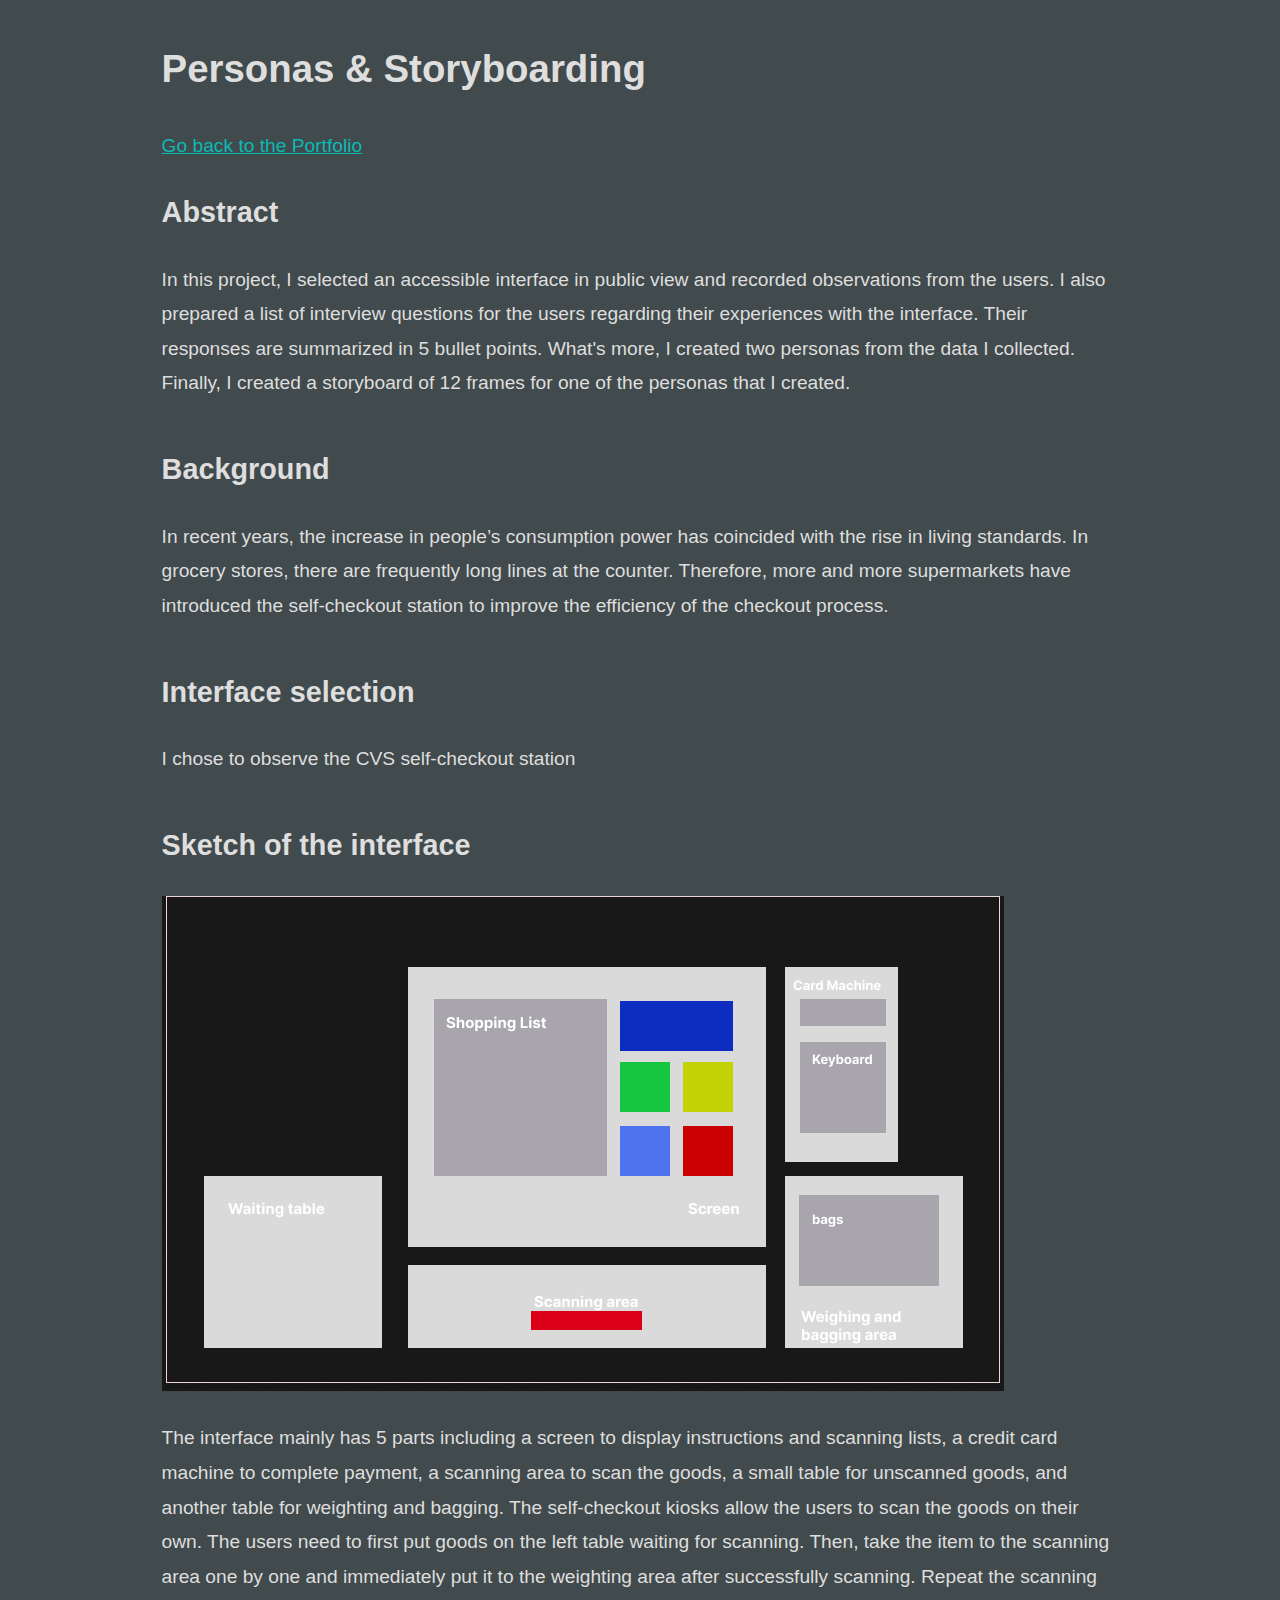
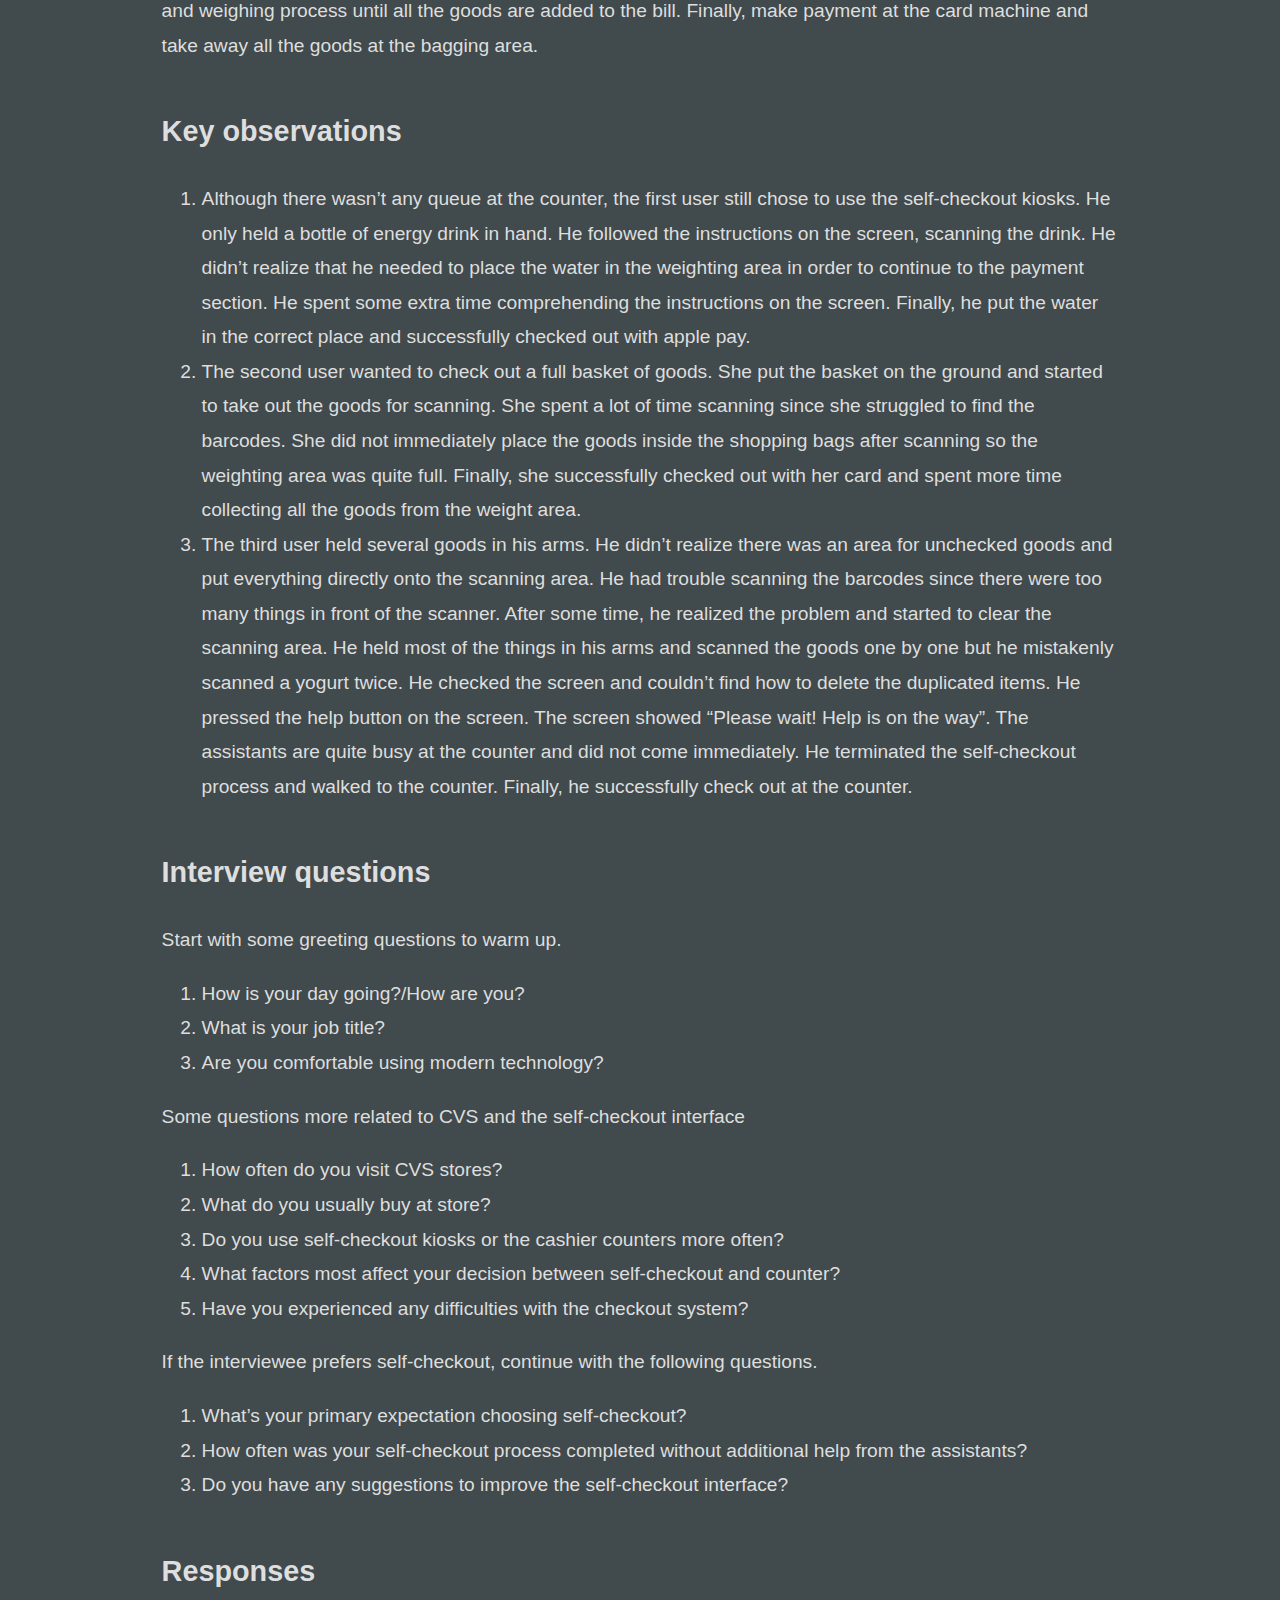
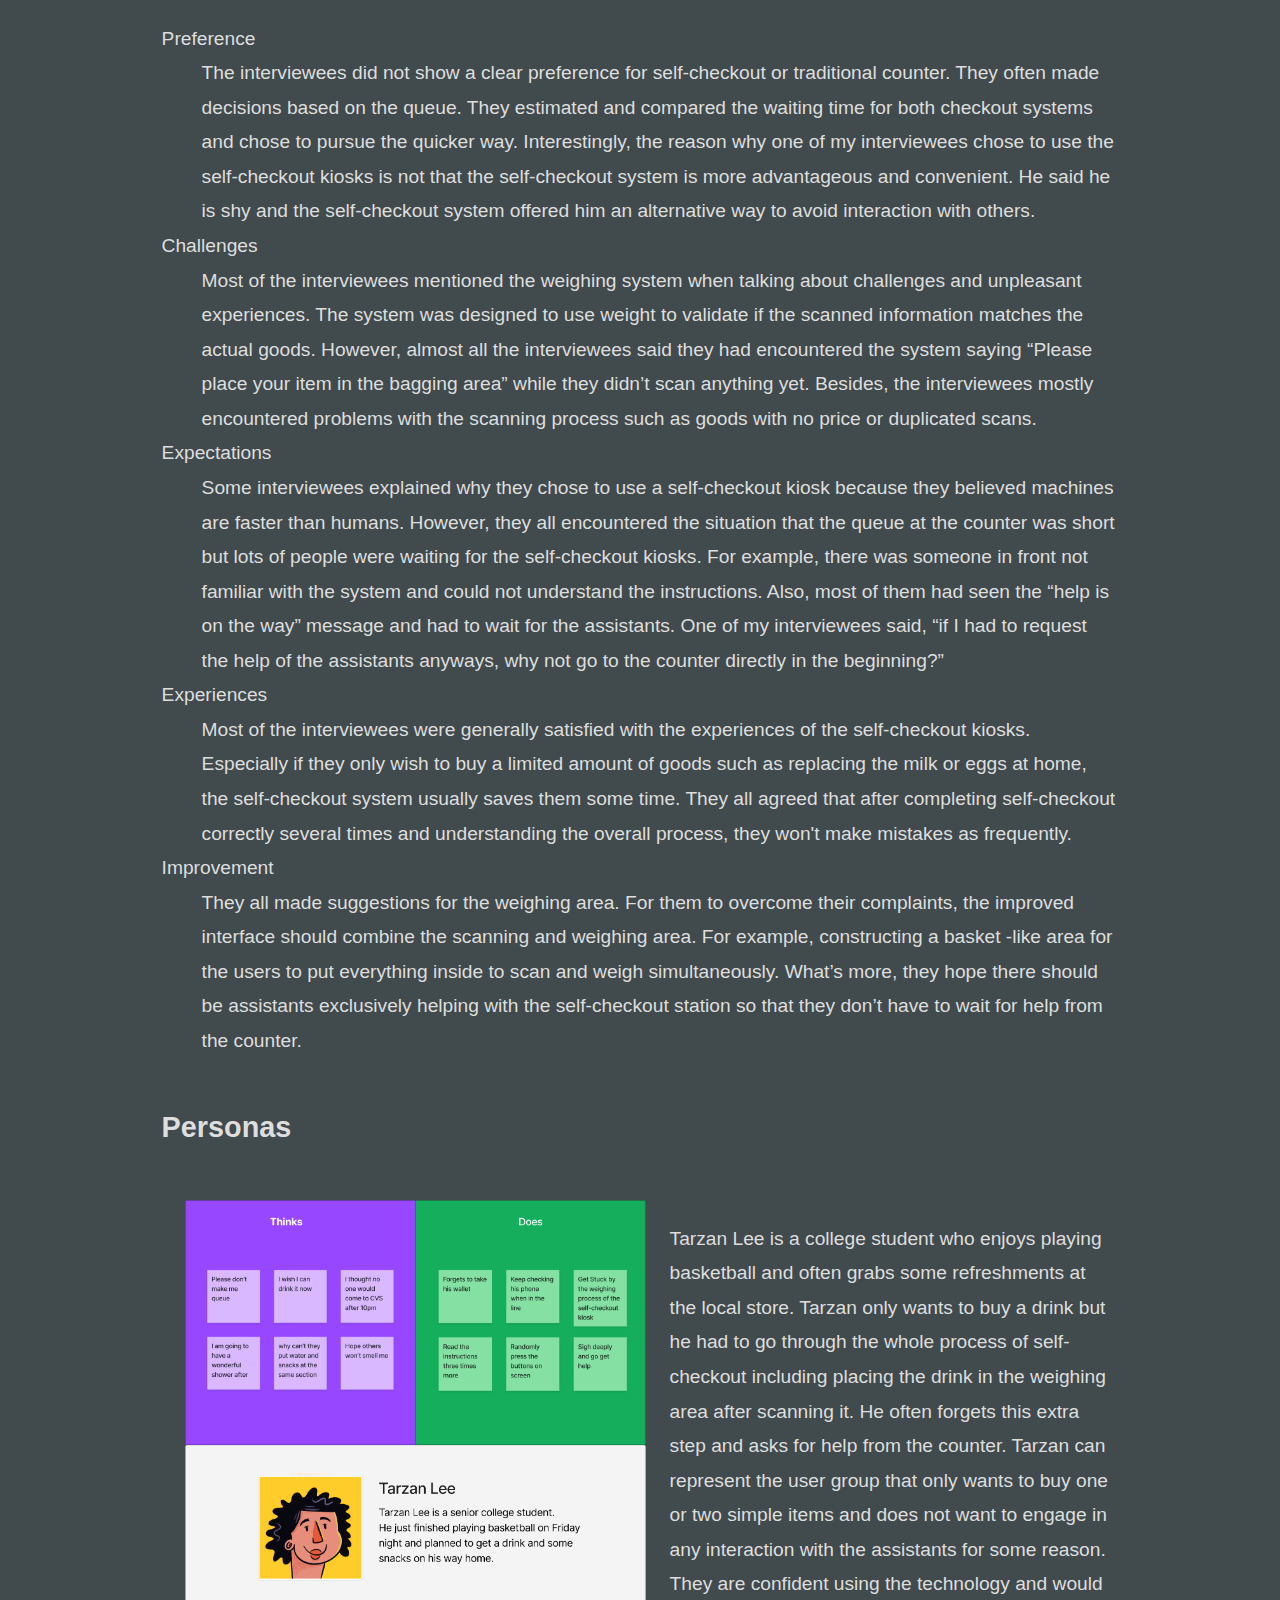
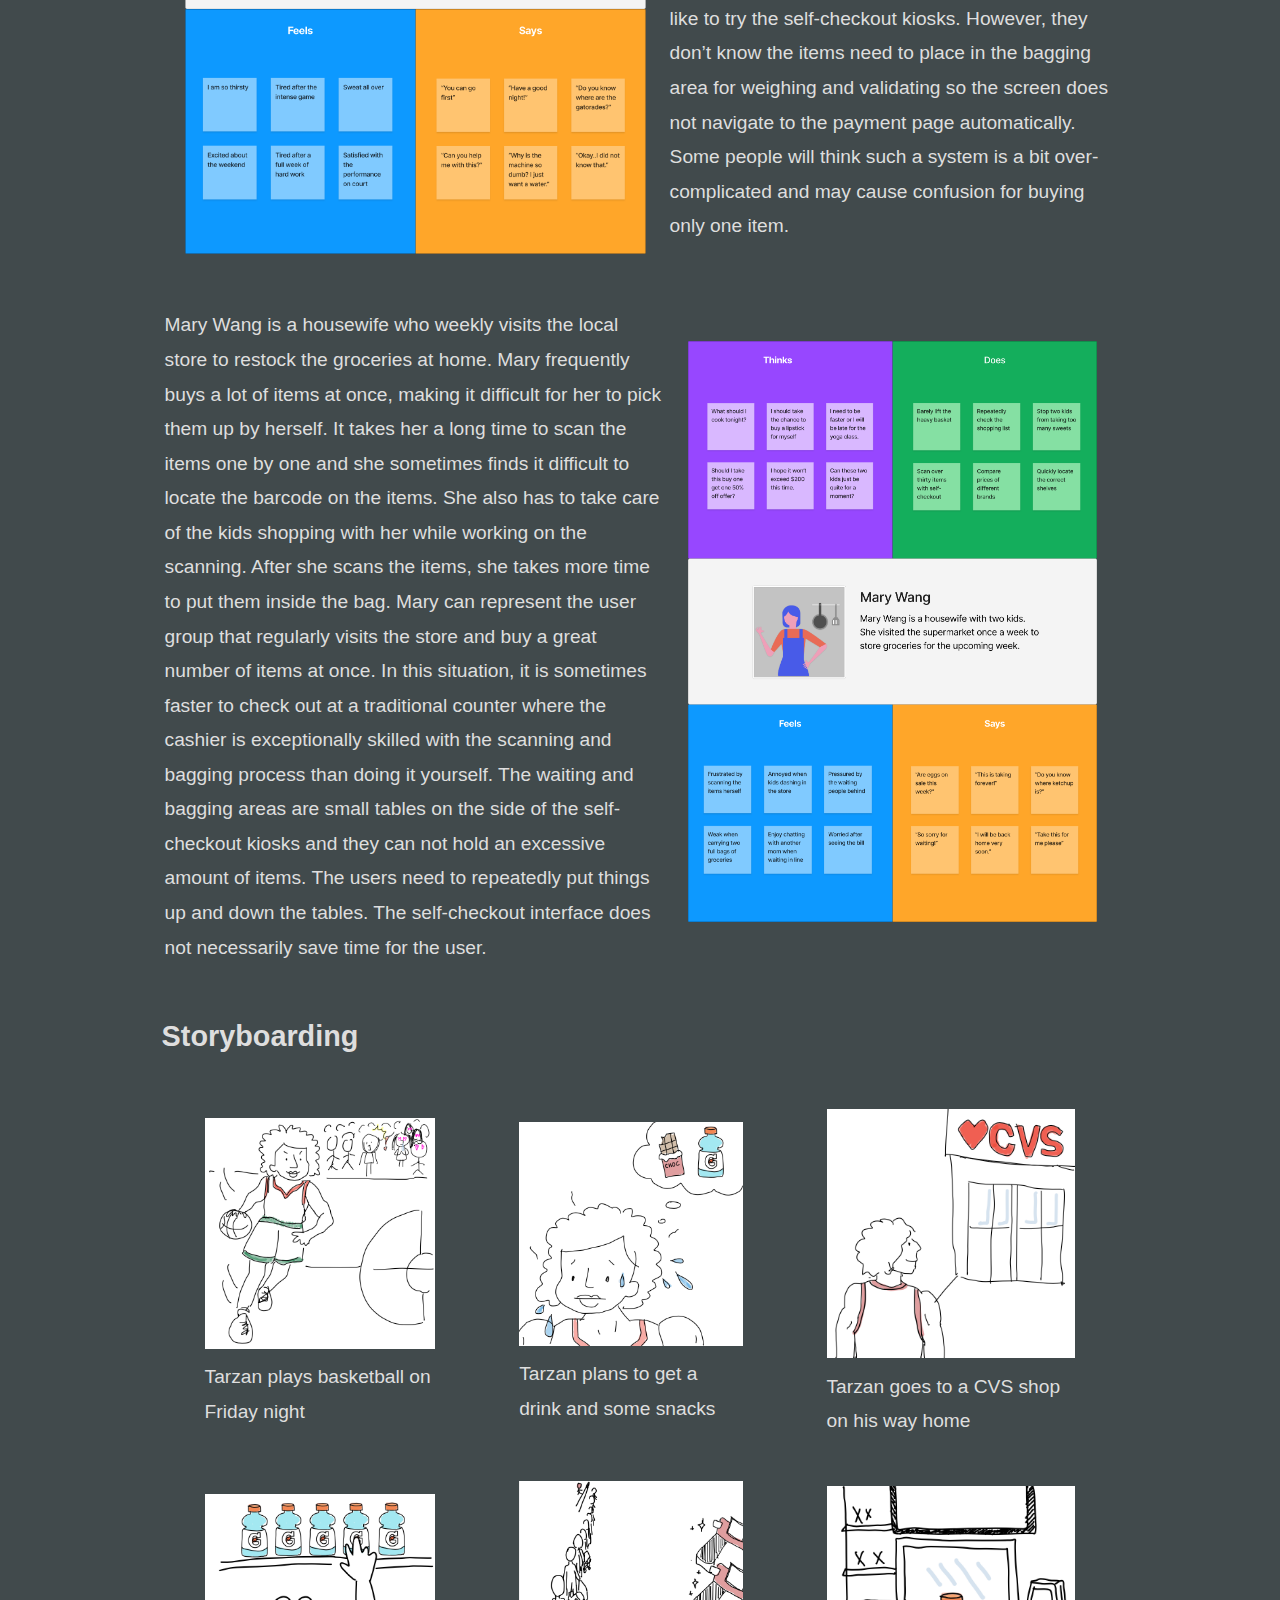
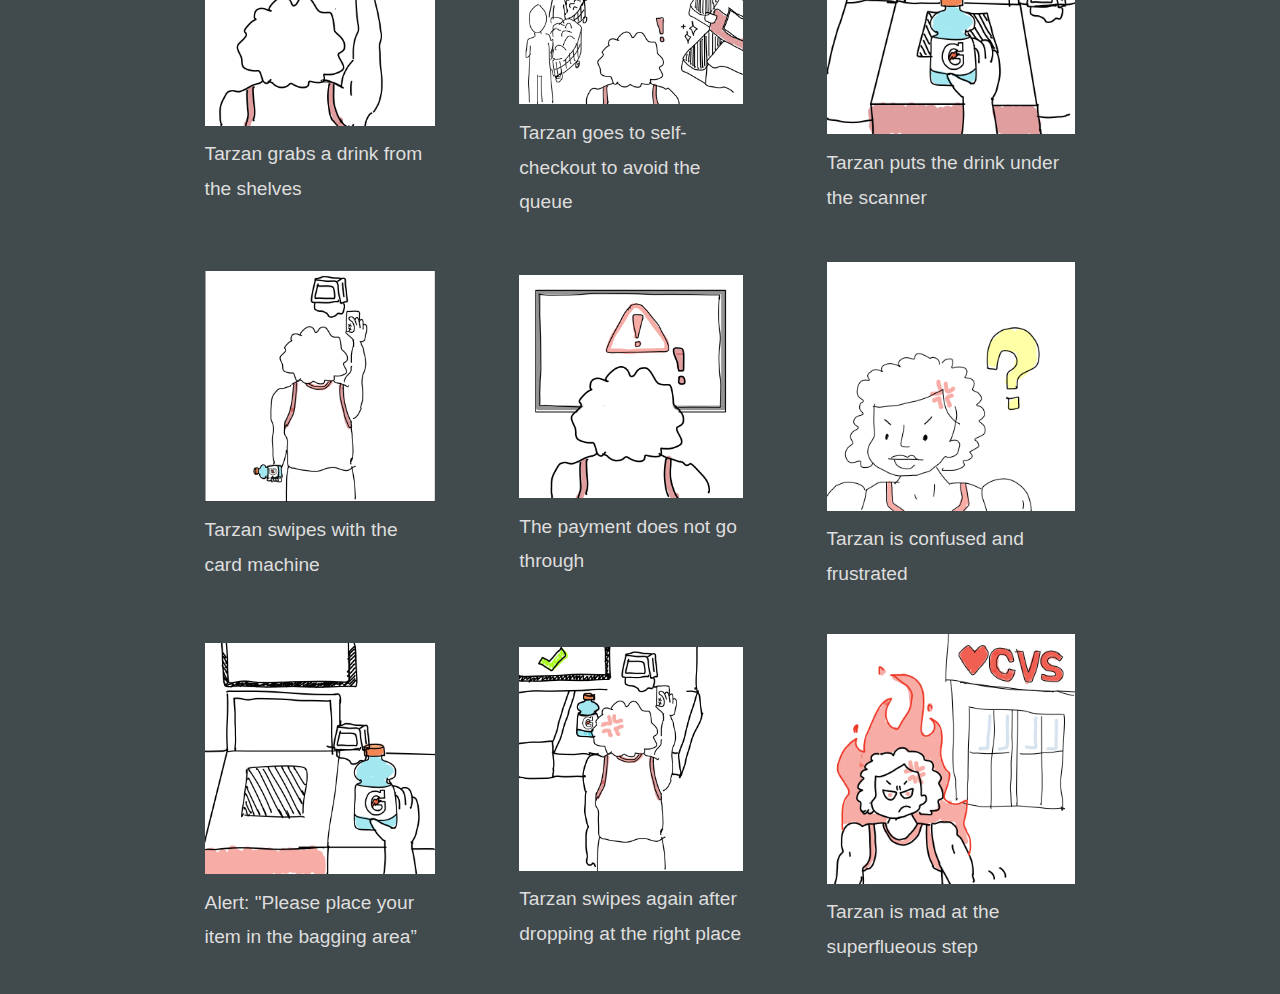
<file: index.html>
<!doctype html>
<html lang="en">
<head>
    <title>CS1300 Personas & Storyboarding</title>
    <meta name="description" content="Webpage for CS1300 HW">
    <meta name="keywords" content="Personas and Storyboarding">
    <link rel="stylesheet" href="self-checkout.css" /> 
</head>

<body id = "container">
    <h1 style="color: #DEDEDE">Personas & Storyboarding</h1>
    <a style="color: #0ABAB5" href="https://flyingtiger777.github.io/Final-Portfolio/">Go back to the Portfolio</a>

    <div style="color: #DEDEDE">
        <h2>Abstract</h2>
        <p>In this project, I selected an accessible interface in public view and recorded observations from the users. I also prepared a list of interview questions for the users regarding their experiences with the interface. Their responses are summarized in 5 bullet points. What's more, I created two personas from the data I collected. Finally, I created a storyboard of 12 frames for one of the personas that I created.</p>
    </div>

    <div  style="color: #DEDEDE">
        <h2>Background</h2>
        <p>In recent years, the increase in people’s consumption power has coincided with the rise in living standards. In grocery stores, there are frequently long lines at the counter. Therefore, more and more supermarkets have introduced the self-checkout station to improve the efficiency of the checkout process.
        </p>
    </div>

    <div style="color: #DEDEDE">
        <h2>Interface selection</h2>
        <p>I chose to observe the CVS self-checkout station
        </p>
    </div>

    <div style="color: #DEDEDE">
        <h2>Sketch of the interface</h2>
        <img src = "CVS self checkout.png" alt="self-checkout sketch "></img>
        <p>The interface mainly has 5 parts including a screen to display instructions and scanning lists, a credit card machine to complete payment, a scanning area to scan the goods, a small table for unscanned goods, and another table for weighting and bagging. The self-checkout kiosks allow the users to scan the goods on their own. The users need to first put goods on the left table waiting for scanning. Then, take the item to the scanning area one by one and immediately put it to the weighting area after successfully scanning. Repeat the scanning and weighing process until all the goods are added to the bill. Finally, make payment at the card machine and take away all the goods at the bagging area.</p>
    </div>

    <div style="color: #DEDEDE">
        <h2 >Key observations</h2>
        <ol type="1">
            <li>Although there wasn’t any queue at the counter, the first user still chose to use the self-checkout kiosks. He only held a bottle of energy drink in hand. He followed the instructions on the screen, scanning the drink. He didn’t realize that he needed to place the water in the weighting area in order to continue to the payment section. He spent some extra time comprehending the instructions on the screen. Finally, he put the water in the correct place and successfully checked out with apple pay.</li>
            <li>The second user wanted to check out a full basket of goods. She put the basket on the ground and started to take out the goods for scanning. She spent a lot of time scanning since she struggled to find the barcodes. She did not immediately place the goods inside the shopping bags after scanning so the weighting area was quite full. Finally, she successfully checked out with her card and spent more time collecting all the goods from the weight area.</li>
            <li>The third user held several goods in his arms. He didn’t realize there was an area for unchecked goods and put everything directly onto the scanning area. He had trouble scanning the barcodes since there were too many things in front of the scanner. After some time, he realized the problem and started to clear the scanning area. He held most of the things in his arms and scanned the goods one by one but he mistakenly scanned a yogurt twice. He checked the screen and couldn’t find how to delete the duplicated items. He pressed the help button on the screen. The screen showed “Please wait! Help is on the way”. The assistants are quite busy at the counter and did not come immediately. He terminated the self-checkout process and walked to the counter. Finally, he successfully check out at the counter.
            </li>
          </ol> 
    </div>

    <div style="color: #DEDEDE"> 
        <h2 >Interview questions</h2>
        <p>Start with some greeting questions to warm up.</p>
        <ol type="1">
            <li>How is your day going?/How are you?</li>
            <li>What is your job title?</li>
            <li>Are you comfortable using modern technology?</li>
          </ol>
        <p>Some questions more related to CVS and the self-checkout interface</p>
        <ol type="1">
            <li>How often do you visit CVS stores?</li>
            <li>What do you usually buy at store?</li>
            <li>Do you use self-checkout kiosks or the cashier counters more often?</li>
            <li>What factors most affect your decision between self-checkout and counter?</li>
            <li>Have you experienced any difficulties with the checkout system?</li>
          </ol> 
        <p>If the interviewee prefers self-checkout, continue with the following questions.</p>
        <ol type="1">
            <li>What’s your primary expectation choosing self-checkout?</li>
            <li>How often was your self-checkout process completed without additional help from the assistants?</li>
            <li>Do you have any suggestions to improve the self-checkout interface?</li>
          </ol> 
    </div>

    <div style="color: #DEDEDE">
        <h2 >Responses</h2>
        <dl>
            <dt>Preference</dt>
            <dd>The interviewees did not show a clear preference for self-checkout or traditional counter. They often made decisions based on the queue. They estimated and compared the waiting time for both checkout systems and chose to pursue the quicker way. Interestingly, the reason why one of my interviewees chose to use the self-checkout kiosks is not that the self-checkout system is more advantageous and convenient. He said he is shy and the self-checkout system offered him an alternative way to avoid interaction with others.</dd>
            <dt>Challenges</dt>
            <dd>Most of the interviewees mentioned the weighing system when talking about challenges and unpleasant experiences. The system was designed to use weight to validate if the scanned information matches the actual goods. However, almost all the interviewees said they had encountered the system saying “Please place your item in the bagging area” while they didn’t scan anything yet. Besides, the interviewees mostly encountered problems with the scanning process such as goods with no price or duplicated scans.</dd>
            <dt>Expectations</dt>
            <dd>Some interviewees explained why they chose to use a self-checkout kiosk because they believed machines are faster than humans. However, they all encountered the situation that the queue at the counter was short but lots of people were waiting for the self-checkout kiosks. For example, there was someone in front not familiar with the system and could not understand the instructions. Also, most of them had seen the “help is on the way” message and had to wait for the assistants. One of my interviewees said, “if I had to request the help of the assistants anyways, why not go to the counter directly in the beginning?”</dd>
            <dt>Experiences</dt>
            <dd>Most of the interviewees were generally satisfied with the experiences of the self-checkout kiosks. Especially if they only wish to buy a limited amount of goods such as replacing the milk or eggs at home, the self-checkout system usually saves them some time. They all agreed that after completing self-checkout correctly several times and understanding the overall process, they won't make mistakes as frequently.</dd>
            <dt>Improvement</dt>
            <dd>They all made suggestions for the weighing area. For them to overcome their complaints, the improved interface should combine the scanning and weighing area. For example, constructing a basket -like area for the users to put everything inside to scan and weigh simultaneously.  What’s more, they hope there should be assistants exclusively helping with the self-checkout station so that they don’t have to wait for help from the counter.</dd>
          </dl>
    </div>

    <div>
    <h2 style="color: #DEDEDE">Personas</h2>
    <table><tr>
        <td><img src="tarzan.png" style="width: 100%;" alt="Tarzan"></td>
        <td><p style="color: #DEDEDE; width: 100%;">Tarzan Lee is a college student who enjoys playing basketball and often grabs some refreshments at the local store. Tarzan only wants to buy a drink but he had to go through the whole process of self-checkout including placing the drink in the weighing area after scanning it. He often forgets this extra step and asks for help from the counter. Tarzan can represent the user group that only wants to buy one or two simple items and does not want to engage in any interaction with the assistants for some reason. They are confident using the technology and would like to try the self-checkout kiosks. However, they don’t know the items need to place in the bagging area for weighing and validating so the screen does not navigate to the payment page automatically. Some people will think such a system is a bit over-complicated and may cause confusion for buying only one item.</p></td>
         </tr>
        <td><p style="color: #DEDEDE; width: 100%;">Mary Wang is a housewife who weekly visits the local store to restock the groceries at home. Mary frequently buys a lot of items at once, making it difficult for her to pick them up by herself. It takes her a long time to scan the items one by one and she sometimes finds it difficult to locate the barcode on the items. She also has to take care of the kids shopping with her while working on the scanning. After she scans the items, she takes more time to put them inside the bag. Mary can represent the user group that regularly visits the store and buy a great number of items at once. In this situation, it is sometimes faster to check out at a traditional counter where the cashier is exceptionally skilled with the scanning and bagging process than doing it yourself. The waiting and bagging areas are small tables on the side of the self-checkout kiosks and they can not hold an excessive amount of items. The users need to repeatedly put things up and down the tables. The self-checkout interface does not necessarily save time for the user.</p></td>
        <td><img src="Mary.png" style="width: 100%;" alt="Mary"></td>
        </tr></table>  
    </div>

    <div>
    <h2 style="color: #DEDEDE">Storyboarding</h2>
    <table style="table-layout: fixed;">
        <tr>
            <td>
                <figure>
                    <img src="1.png" style="width: 100%;">
                    <figcaption style="color: #DEDEDE">Tarzan plays basketball on Friday night</figcaption>
                </figure>
            </td>
            <td>
                <figure>
                    <img src="2.png" style="width: 100%;">
                    <figcaption style="color: #DEDEDE">Tarzan plans to get a drink and some snacks</figcaption>
                </figure>
            </td>
            <td>
                <figure>
                    <img src="3.png" style="width: 100%;">
                    <figcaption style="color: #DEDEDE">Tarzan goes to a CVS shop on his way home</figcaption>
                </figure>
            </td>
        </tr>

        <tr>
            <td>
                <figure>
                    <img src="4.png" style="width: 100%;">
                    <figcaption style="color: #DEDEDE">Tarzan grabs a drink from the shelves</figcaption>
                </figure>
            </td>
            <td>
                <figure>
                    <img src="5.png" style="width: 100%;">
                    <figcaption style="color: #DEDEDE">Tarzan goes to self-checkout to avoid the queue</figcaption>
                </figure>
            </td>
            <td>
                <figure>
                    <img src="6.png" style="width: 100%;">
                    <figcaption style="color: #DEDEDE">Tarzan puts the drink under the scanner</figcaption>
                </figure>
            </td>
        </tr>

        <tr>
            <td>
                <figure>
                    <img src="7.png" style="width: 100%;">
                    <figcaption style="color: #DEDEDE">Tarzan swipes with the card machine</figcaption>
                </figure>
            </td>
            <td>
                <figure>
                    <img src="8.png" style="width: 100%;">
                    <figcaption style="color: #DEDEDE">The payment does not go through</figcaption>
                </figure>
            </td>
            <td>
                <figure>
                    <img src="9.png" style="width: 100%;">
                    <figcaption style="color: #DEDEDE">Tarzan is confused and frustrated</figcaption>
                </figure>
            </td>
        </tr>

        <tr>
            <td>
                <figure>
                    <img src="10.png" style="width: 100%;">
                    <figcaption style="color: #DEDEDE">Alert: "Please place your item in the bagging area”</figcaption>
                </figure>
            </td>
            <td>
                <figure>
                    <img src="11.png" style="width: 100%;">
                    <figcaption style="color: #DEDEDE">Tarzan swipes again after dropping at the right place</figcaption>
                </figure>
            </td>
            <td>
                <figure>
                    <img src="12.png" style="width: 100%;">
                    <figcaption style="color: #DEDEDE">Tarzan is mad at the superflueous step</figcaption>
                </figure>
            </td>
        </tr>
    </table>
</div>
</body>
</html>
</file>
<file: self-checkout.css>
#container{
    display: flex;
    background-color:#414a4c;
    flex-direction: column;
    flex-wrap: wrap;
    padding-left:12%;
    padding-right: 12%;
    font-family:'Lucida Sans', 'Lucida Sans Regular', 'Lucida Grande', 'Lucida Sans Unicode', Geneva, Verdana, sans-serif;
    font-size: larger;
    line-height: 1.8;
}
</file>
